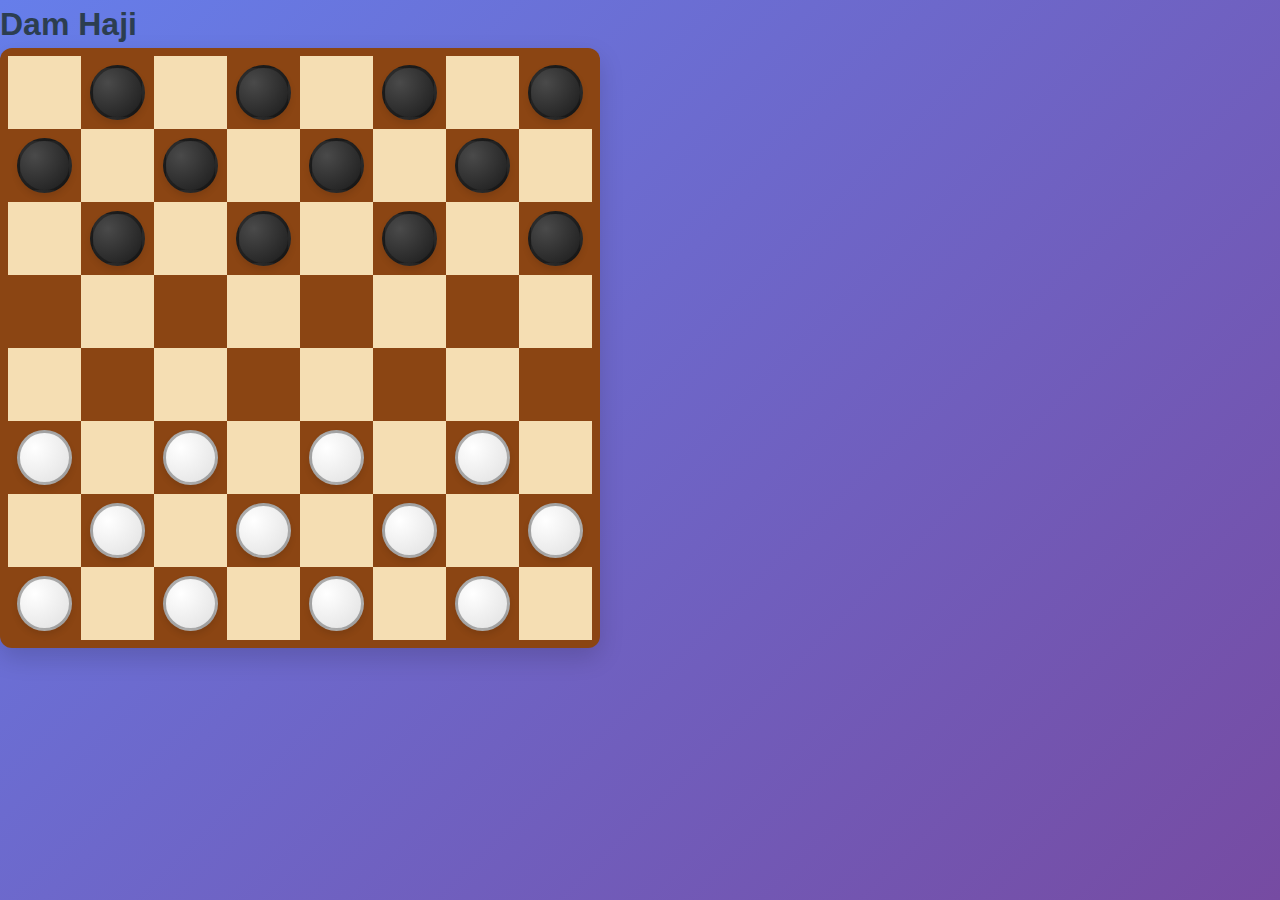
<file: index.html>
<!DOCTYPE html>
<html>
<head>
  <title>Dam Haji</title>
  <link rel="stylesheet" href="style.css">
  <meta name="viewport" content="width=device-width, initial-scale=1.0">
  <link rel="icon" href="favicon.ico">
  <link rel="manifest" href="manifest.json">
</head>
<body>
  <h1>Dam Haji</h1>
  <div id="current-player"></div>
  <div id="game-board"></div>
  <script src="script.js"></script>
</body>
</html>
</file>
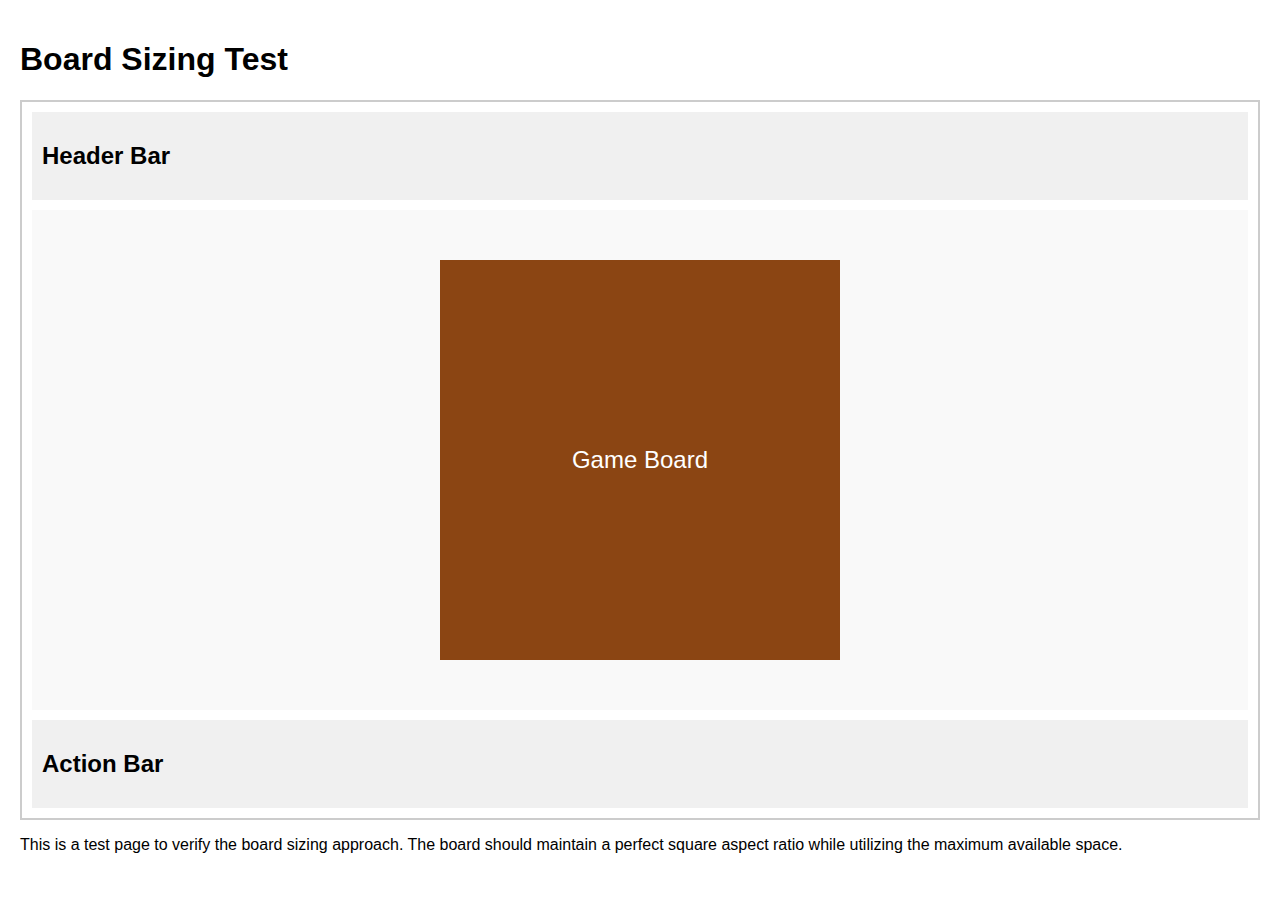
<file: docs/board-sizing-test.html>
<!DOCTYPE html>
<html>
<head>
  <title>Board Sizing Test</title>
  <meta name="viewport" content="width=device-width, initial-scale=1.0">
  <style>
    body {
      margin: 0;
      padding: 20px;
      font-family: Arial, sans-serif;
    }
    
    .test-container {
      width: 100%;
      height: 80vh;
      border: 2px solid #ccc;
      display: flex;
      flex-direction: column;
      padding: 10px;
      box-sizing: border-box;
    }
    
    .header {
      background: #f0f0f0;
      padding: 10px;
      margin-bottom: 10px;
    }
    
    .content {
      flex: 1;
      display: flex;
      justify-content: center;
      align-items: center;
      background: #f9f9f9;
    }
    
    .game-board {
      width: 400px;
      height: 400px;
      max-width: 100%;
      max-height: 100%;
      min-width: 300px;
      min-height: 300px;
      background: #8B4513;
      display: flex;
      justify-content: center;
      align-items: center;
      color: white;
      font-size: 24px;
      aspect-ratio: 1 / 1;
    }
    
    .footer {
      background: #f0f0f0;
      padding: 10px;
      margin-top: 10px;
    }
  </style>
</head>
<body>
  <h1>Board Sizing Test</h1>
  
  <div class="test-container">
    <div class="header">
      <h2>Header Bar</h2>
    </div>
    
    <div class="content">
      <div class="game-board">
        Game Board
      </div>
    </div>
    
    <div class="footer">
      <h2>Action Bar</h2>
    </div>
  </div>
  
  <p>This is a test page to verify the board sizing approach. The board should maintain a perfect square aspect ratio while utilizing the maximum available space.</p>
</body>
</html>
</file>
<file: style.css>
/* =============================================
   DAM HAJI - COMPLETE UI OVERHAUL V2
   Modern, Clean, Mobile-First Design
   ============================================= */

/* Reset and Variables */
:root {
  --primary-color: #8B4513;
  --primary-light: #A0522D;
  --primary-dark: #5D2A00;
  --secondary-color: #2C3E50;
  --accent-color: #3498DB;
  --success-color: #27AE60;
  --danger-color: #E74C3C;
  --warning-color: #F39C12;
  
  --bg-primary: #FFFFFF;
  --bg-secondary: #F8F9FA;
  --bg-tertiary: #E9ECEF;
  --text-primary: #2C3E50;
  --text-secondary: #6C757D;
  --text-muted: #ADB5BD;
  
  --border-color: #DEE2E6;
  --shadow-sm: 0 1px 3px rgba(0,0,0,0.1);
  --shadow-md: 0 4px 6px rgba(0,0,0,0.1);
  --shadow-lg: 0 10px 25px rgba(0,0,0,0.15);
  
  --radius-sm: 4px;
  --radius-md: 8px;
  --radius-lg: 12px;
  
  --transition: all 0.2s ease;
  --z-overlay: 1000;
  --z-panel: 1001;
  --z-modal: 1002;
}

* {
  margin: 0;
  padding: 0;
  box-sizing: border-box;
}

body {
  font-family: -apple-system, BlinkMacSystemFont, "Segoe UI", Roboto, "Helvetica Neue", Arial, sans-serif;
  line-height: 1.5;
  color: var(--text-primary);
  background: linear-gradient(135deg, #667eea 0%, #764ba2 100%);
  height: 100vh;
  overflow: hidden;
}

/* Main App Layout */
#app {
  display: flex;
  flex-direction: column;
  height: 100vh;
  background: var(--bg-primary);
  border-radius: var(--radius-lg);
  margin: 8px;
  box-shadow: var(--shadow-lg);
  overflow: hidden;
}

/* Top Navigation */
#top-nav {
  display: flex;
  justify-content: space-between;
  align-items: center;
  padding: 12px 20px;
  background: linear-gradient(135deg, var(--primary-color), var(--primary-light));
  color: white;
  box-shadow: var(--shadow-md);
  z-index: 10;
}

.nav-section {
  display: flex;
  align-items: center;
  gap: 16px;
}

#top-nav h1 {
  font-size: 1.5rem;
  font-weight: 700;
  margin: 0;
}

/* Player Indicator */
.player-indicator {
  display: flex;
  align-items: center;
  gap: 8px;
  padding: 6px 12px;
  border-radius: var(--radius-md);
  background: rgba(255,255,255,0.1);
  backdrop-filter: blur(10px);
  transition: var(--transition);
}

.player-avatar {
  width: 20px;
  height: 20px;
  border-radius: 50%;
  border: 2px solid currentColor;
  transition: var(--transition);
}

.player-indicator.black-turn .player-avatar {
  background: #2C3E50;
}

.player-indicator.white-turn .player-avatar {
  background: #ECF0F1;
}

#current-player-text {
  font-weight: 600;
  font-size: 0.9rem;
}

/* Score Display */
.score-display {
  display: flex;
  gap: 20px;
}

.score-item {
  display: flex;
  align-items: center;
  gap: 6px;
  font-weight: 600;
}

.score-icon {
  font-size: 1.2rem;
}

/* Top Controls */
.top-controls {
  display: flex;
  gap: 8px;
}

.icon-btn {
  width: 40px;
  height: 40px;
  border: none;
  border-radius: var(--radius-md);
  background: rgba(255,255,255,0.1);
  color: white;
  cursor: pointer;
  display: flex;
  align-items: center;
  justify-content: center;
  transition: var(--transition);
  backdrop-filter: blur(10px);
}

.icon-btn:hover {
  background: rgba(255,255,255,0.2);
  transform: translateY(-1px);
}

.icon-btn span {
  font-size: 1.1rem;
}

/* Main Game Area */
#game-area {
  flex: 1;
  display: flex;
  background: var(--bg-secondary);
  overflow: hidden;
}

/* Board Container */
#board-container {
  flex: 1;
  display: flex;
  justify-content: center;
  align-items: center;
  padding: 20px;
}

#game-board {
  width: min(70vh, 70vw);
  height: min(70vh, 70vw);
  max-width: 600px;
  max-height: 600px;
  min-width: 300px;
  min-height: 300px;
  display: flex;
  flex-direction: column;
  border-radius: var(--radius-lg);
  overflow: hidden;
  box-shadow: var(--shadow-lg);
  background: var(--primary-color);
  padding: 8px;
}

/* Board Styles */
.board-row {
  display: flex;
  flex: 1;
}

.board-cell {
  flex: 1;
  display: flex;
  justify-content: center;
  align-items: center;
  position: relative;
  cursor: pointer;
  transition: var(--transition);
}

.light {
  background: #F5DEB3;
}

.dark {
  background: #8B4513;
}

.board-cell:hover {
  filter: brightness(1.1);
}

/* Game Pieces */
.piece {
  width: 75%;
  height: 75%;
  border-radius: 50%;
  border: 3px solid rgba(0,0,0,0.3);
  transition: all 0.3s cubic-bezier(0.4, 0, 0.2, 1);
  cursor: pointer;
  position: relative;
  box-shadow: var(--shadow-md);
}

.piece.black {
  background: radial-gradient(circle at 30% 30%, #4A4A4A, #1A1A1A);
}

.piece.white {
  background: radial-gradient(circle at 30% 30%, #FFFFFF, #E0E0E0);
}

.piece:hover {
  transform: scale(1.05);
  box-shadow: var(--shadow-lg);
}

.piece.haji {
  border: 3px solid #FFD700;
  box-shadow: 0 0 0 2px var(--primary-color), 0 0 15px rgba(255,215,0,0.5);
}

.piece.haji::after {
  content: '★';
  position: absolute;
  top: 50%;
  left: 50%;
  transform: translate(-50%, -50%);
  color: #FFD700;
  font-size: 1.2em;
  font-weight: bold;
  text-shadow: 0 0 8px rgba(255,215,0,0.8);
}

/* Game State Highlights */
.selected {
  background: rgba(255,255,0,0.3) !important;
  box-shadow: inset 0 0 20px rgba(255,255,0,0.5);
}

.available-move {
  background: rgba(0,255,0,0.2) !important;
  position: relative;
}

.available-move::after {
  content: '●';
  position: absolute;
  top: 50%;
  left: 50%;
  transform: translate(-50%, -50%);
  color: #27AE60;
  font-size: 1.5em;
  animation: pulse 1s infinite;
}

.capture-move {
  background: rgba(255,0,0,0.3) !important;
  position: relative;
}

.capture-move::after {
  content: '⚔';
  position: absolute;
  top: 50%;
  left: 50%;
  transform: translate(-50%, -50%);
  color: #E74C3C;
  font-size: 1.5em;
  animation: pulse 1s infinite;
}

@keyframes pulse {
  0%, 100% { opacity: 1; }
  50% { opacity: 0.5; }
}

/* Info Panel */
#info-panel {
  width: 320px;
  background: var(--bg-primary);
  border-left: 1px solid var(--border-color);
  display: flex;
  flex-direction: column;
  transition: var(--transition);
  box-shadow: var(--shadow-md);
}

#info-panel.collapsed {
  width: 60px;
}

#info-panel.collapsed .panel-header h3 {
  display: none;
}

.panel-header {
  display: flex;
  justify-content: space-between;
  align-items: center;
  padding: 16px;
  background: var(--bg-tertiary);
  border-bottom: 1px solid var(--border-color);
}

.panel-header h3 {
  font-size: 1.1rem;
  font-weight: 600;
  color: var(--text-primary);
}

.collapse-btn {
  width: 32px;
  height: 32px;
  border: none;
  border-radius: var(--radius-sm);
  background: var(--bg-primary);
  color: var(--text-secondary);
  cursor: pointer;
  display: flex;
  align-items: center;
  justify-content: center;
  transition: var(--transition);
}

.collapse-btn:hover {
  background: var(--primary-color);
  color: white;
}

#info-panel.collapsed .collapse-btn {
  transform: rotate(180deg);
}

.panel-content {
  flex: 1;
  overflow-y: auto;
  padding: 16px;
}

#info-panel.collapsed .panel-content {
  display: none;
}

/* Info Sections */
.info-section {
  margin-bottom: 24px;
}

.info-section h4 {
  font-size: 0.9rem;
  font-weight: 600;
  color: var(--text-secondary);
  text-transform: uppercase;
  letter-spacing: 0.5px;
  margin-bottom: 12px;
}

/* Statistics Grid */
.stats-grid {
  display: grid;
  grid-template-columns: 1fr;
  gap: 8px;
}

.stat {
  display: flex;
  justify-content: space-between;
  align-items: center;
  padding: 8px 12px;
  background: var(--bg-secondary);
  border-radius: var(--radius-sm);
  border-left: 3px solid var(--primary-color);
}

.stat-label {
  font-size: 0.85rem;
  color: var(--text-secondary);
}

.stat-value {
  font-weight: 700;
  color: var(--primary-color);
}

/* AI Display */
.ai-display {
  display: flex;
  flex-direction: column;
  gap: 12px;
}

.ai-toggle-container {
  display: flex;
  align-items: center;
  gap: 12px;
}

/* Switch Toggle */
.switch {
  position: relative;
  width: 50px;
  height: 24px;
}

.switch input {
  opacity: 0;
  width: 0;
  height: 0;
}

.slider {
  position: absolute;
  cursor: pointer;
  top: 0;
  left: 0;
  right: 0;
  bottom: 0;
  background-color: var(--border-color);
  transition: var(--transition);
  border-radius: 24px;
}

.slider:before {
  position: absolute;
  content: "";
  height: 18px;
  width: 18px;
  left: 3px;
  bottom: 3px;
  background-color: white;
  transition: var(--transition);
  border-radius: 50%;
}

input:checked + .slider {
  background-color: var(--success-color);
}

input:checked + .slider:before {
  transform: translateX(26px);
}

#ai-status-text {
  font-weight: 600;
  color: var(--text-primary);
}

/* Difficulty Selector */
.difficulty-selector {
  display: flex;
  gap: 4px;
}

.diff-btn {
  flex: 1;
  padding: 6px 8px;
  border: 1px solid var(--border-color);
  background: var(--bg-primary);
  color: var(--text-secondary);
  border-radius: var(--radius-sm);
  cursor: pointer;
  transition: var(--transition);
  font-size: 0.8rem;
}

.diff-btn:hover {
  background: var(--bg-secondary);
}

.diff-btn.active {
  background: var(--primary-color);
  color: white;
  border-color: var(--primary-color);
}

/* Recent Moves */
#recent-moves {
  max-height: 150px;
  overflow-y: auto;
}

.move-item {
  display: flex;
  align-items: center;
  gap: 8px;
  padding: 6px 8px;
  border-radius: var(--radius-sm);
  transition: var(--transition);
}

.move-item:hover {
  background: var(--bg-secondary);
}

.move-num {
  font-weight: 700;
  color: var(--text-secondary);
  min-width: 24px;
  font-size: 0.8rem;
}

.move-desc {
  font-size: 0.85rem;
  color: var(--text-primary);
}

.no-moves {
  padding: 12px 8px;
  text-align: center;
  color: var(--text-secondary);
  font-size: 0.85rem;
  font-style: italic;
}

/* Bottom Action Bar */
#action-bar {
  display: flex;
  justify-content: space-between;
  align-items: center;
  padding: 12px 20px;
  background: var(--bg-primary);
  border-top: 1px solid var(--border-color);
  box-shadow: 0 -2px 4px rgba(0,0,0,0.05);
}

.action-group {
  display: flex;
  gap: 8px;
}

.action-btn {
  display: flex;
  align-items: center;
  gap: 6px;
  padding: 8px 16px;
  border: 1px solid var(--border-color);
  background: var(--bg-primary);
  color: var(--text-primary);
  border-radius: var(--radius-md);
  cursor: pointer;
  transition: var(--transition);
  font-size: 0.85rem;
  font-weight: 500;
}

.action-btn:hover {
  background: var(--bg-secondary);
  border-color: var(--primary-color);
  transform: translateY(-1px);
}

.action-btn.danger {
  color: var(--danger-color);
  border-color: var(--danger-color);
}

.action-btn.danger:hover {
  background: var(--danger-color);
  color: white;
}

.btn-icon {
  font-size: 1rem;
}

.btn-text {
  font-weight: 600;
}

/* Slide Panels */
.slide-panel {
  position: fixed;
  top: 0;
  right: -400px;
  width: 400px;
  height: 100vh;
  background: var(--bg-primary);
  box-shadow: var(--shadow-lg);
  z-index: var(--z-panel);
  transition: right 0.3s ease;
  display: flex;
  flex-direction: column;
}

.slide-panel.active {
  right: 0;
}

.slide-header {
  display: flex;
  justify-content: space-between;
  align-items: center;
  padding: 20px;
  background: linear-gradient(135deg, #8B4513, #A0522D);
  color: white;
  border-bottom: 2px solid rgba(255, 255, 255, 0.3);
  box-shadow: 0 2px 10px rgba(0, 0, 0, 0.1);
}

.slide-header h3 {
  margin: 0;
  font-size: 1.2rem;
  font-weight: 600;
}

.close-btn {
  width: 32px;
  height: 32px;
  border: none;
  border-radius: var(--radius-sm);
  background: rgba(255,255,255,0.1);
  color: white;
  cursor: pointer;
  display: flex;
  align-items: center;
  justify-content: center;
  font-size: 1.2rem;
  transition: var(--transition);
}

.close-btn:hover {
  background: rgba(255,255,255,0.2);
}

.slide-content {
  flex: 1;
  overflow-y: auto;
  padding: 20px;
}

/* Menu Items */
.menu-section {
  margin-bottom: 24px;
}

.menu-section h4 {
  font-size: 0.9rem;
  font-weight: 600;
  color: var(--text-secondary);
  text-transform: uppercase;
  letter-spacing: 0.5px;
  margin-bottom: 12px;
}

.menu-item {
  display: block;
  width: 100%;
  padding: 12px 16px;
  border: 1px solid rgba(139, 69, 19, 0.2);
  background: rgba(139, 69, 19, 0.05);
  color: #444;
  text-align: left;
  border-radius: 8px;
  cursor: pointer;
  transition: all 0.2s ease;
  margin-bottom: 8px;
  font-size: 0.9rem;
  font-weight: 500;
}

.menu-item:hover {
  background: #8B4513;
  color: white;
  transform: translateX(4px);
  border-color: #8B4513;
}

/* Settings */
.settings-section {
  margin-bottom: 24px;
}

.settings-section h4 {
  font-size: 0.9rem;
  font-weight: 600;
  color: var(--text-secondary);
  text-transform: uppercase;
  letter-spacing: 0.5px;
  margin-bottom: 12px;
}

.setting-item {
  display: flex;
  justify-content: space-between;
  align-items: center;
  padding: 12px 0;
  border-bottom: 1px solid var(--border-color);
}

.setting-item label {
  font-size: 0.9rem;
  color: var(--text-primary);
  font-weight: 500;
}

.setting-item select {
  padding: 6px 8px;
  border: 1px solid var(--border-color);
  border-radius: var(--radius-sm);
  background: var(--bg-primary);
  color: var(--text-primary);
  font-size: 0.85rem;
}

/* Overlay */
#overlay {
  position: fixed;
  top: 0;
  left: 0;
  width: 100%;
  height: 100%;
  background: rgba(0,0,0,0.6);
  backdrop-filter: blur(3px);
  z-index: var(--z-overlay);
  opacity: 0;
  transition: opacity 0.3s ease;
  pointer-events: none;
}

#overlay.active {
  opacity: 1;
  pointer-events: all;
}

/* Utility Classes */
.hidden {
  display: none !important;
}

/* Hide mobile elements on desktop */
.mobile-only {
  display: none;
}

/* Responsive Design */
@media (max-width: 1024px) {
  #info-panel {
    width: 280px;
  }
  
  #info-panel.collapsed {
    width: 50px;
  }
}

@media (max-width: 768px) {
  #app {
    margin: 4px;
    border-radius: var(--radius-md);
  }
  
  #top-nav {
    padding: 8px 12px;
  }
  
  #top-nav h1 {
    font-size: 1.2rem;
  }
  
  .nav-section {
    gap: 8px;
  }
  
  .score-display {
    gap: 12px;
  }
  
  .icon-btn {
    width: 36px;
    height: 36px;
  }
  
  #info-panel {
    display: none; /* Hide desktop info panel on mobile */
  }
  
  /* Mobile-only controls */
  .mobile-only {
    display: block !important;
  }
  
  /* Mobile AI Controls */
  #mobile-ai-controls {
    background: var(--bg-secondary);
    border-radius: var(--radius-md);
    padding: 12px;
    margin: 8px 12px;
    box-shadow: var(--shadow-sm);
  }
  
  .mobile-ai-section {
    display: flex;
    flex-direction: column;
    gap: 10px;
  }
  
  .mobile-ai-toggle {
    display: flex;
    align-items: center;
    gap: 10px;
    justify-content: center;
  }
  
  .mobile-switch {
    transform: scale(0.8);
  }
  
  #mobile-ai-status-text {
    font-weight: 600;
    color: var(--text-primary);
  }
  
  .mobile-difficulty-selector {
    display: flex;
    gap: 6px;
    justify-content: center;
  }
  
  .mobile-diff-btn {
    flex: 1;
    padding: 8px 12px;
    border: 1px solid var(--border-color);
    background: var(--bg-primary);
    color: var(--text-primary);
    border-radius: var(--radius-sm);
    cursor: pointer;
    transition: var(--transition);
    font-size: 0.85rem;
    font-weight: 500;
  }
  
  .mobile-diff-btn.active {
    background: var(--primary-color);
    color: white;
    border-color: var(--primary-color);
  }
  
  .mobile-diff-btn:hover:not(.active) {
    background: var(--bg-secondary);
    border-color: var(--primary-color);
  }
  
  /* Mobile Game Info */
  #mobile-game-info {
    margin: 8px 12px;
    background: var(--bg-secondary);
    border-radius: var(--radius-md);
    padding: 12px;
    box-shadow: var(--shadow-sm);
  }
  
  .mobile-stats {
    display: flex;
    justify-content: space-around;
    margin-bottom: 12px;
    padding-bottom: 8px;
    border-bottom: 1px solid var(--border-color);
  }
  
  .mobile-stat {
    display: flex;
    flex-direction: column;
    align-items: center;
    gap: 2px;
  }
  
  .mobile-stat-label {
    font-size: 0.75rem;
    color: var(--text-secondary);
    font-weight: 500;
  }
  
  .mobile-stat-value {
    font-size: 1.1rem;
    font-weight: 700;
    color: var(--text-primary);
  }
  
  .mobile-recent-moves h4 {
    font-size: 0.9rem;
    margin: 0 0 8px 0;
    color: var(--text-primary);
  }
  
  #mobile-moves-list {
    max-height: 80px;
    overflow-y: auto;
    font-size: 0.8rem;
  }
  
  #mobile-moves-list .move-item {
    padding: 2px 0;
    font-size: 0.75rem;
  }
  
  #board-container {
    padding: 12px;
  }
  
  #game-board {
    width: min(80vh, 90vw);
    height: min(80vh, 90vw);
  }
  
  #action-bar {
    padding: 8px 12px;
    flex-wrap: wrap;
    gap: 8px;
  }
  
  .action-group {
    gap: 4px;
  }
  
  .action-btn {
    padding: 6px 12px;
    font-size: 0.8rem;
  }
  
  .btn-text {
    display: none;
  }
  
  .slide-panel {
    width: 100%;
    max-width: 350px;
  }
}

@media (max-width: 480px) {
  .score-display {
    flex-direction: column;
    gap: 4px;
  }
  
  .player-indicator {
    padding: 4px 8px;
  }
  
  #current-player-text {
    font-size: 0.8rem;
  }
  
  .action-group {
    flex-direction: column;
    width: 100%;
  }
  
  .action-btn {
    justify-content: center;
  }
}

/* ===== SLIDE PANELS ===== */
.slide-panel {
  position: fixed;
  top: 0;
  right: -400px;
  width: 400px;
  height: 100vh;
  background: rgba(255, 255, 255, 0.98);
  backdrop-filter: blur(10px);
  border-left: 2px solid #8B4513;
  box-shadow: -5px 0 20px rgba(0, 0, 0, 0.3);
  z-index: 1004;
  transition: right 0.3s ease;
  overflow-y: auto;
}

.slide-panel.slide-in {
  right: 0;
}

.slide-panel.slide-out {
  right: -400px;
}

.slide-header {
  padding: 1.5rem;
  background: var(--primary-color);
  color: white;
  display: flex;
  justify-content: space-between;
  align-items: center;
  position: sticky;
  top: 0;
  z-index: 1;
}

.slide-header h3 {
  margin: 0;
  font-size: 1.2rem;
}

.close-btn {
  background: none;
  border: none;
  color: white;
  font-size: 1.5rem;
  cursor: pointer;
  padding: 0.25rem;
  border-radius: 4px;
  transition: background 0.2s ease;
}

.close-btn:hover {
  background: rgba(255, 255, 255, 0.2);
}

.slide-content {
  padding: 1.5rem;
}

/* ===== MENU PANEL ===== */
.menu-section {
  margin-bottom: 2rem;
}

.menu-section h4 {
  color: var(--text-primary);
  margin-bottom: 1rem;
  font-size: 1rem;
  font-weight: 600;
  text-transform: uppercase;
  letter-spacing: 0.5px;
}

.menu-item {
  display: block;
  width: 100%;
  padding: 1rem;
  margin-bottom: 0.5rem;
  background: white;
  border: 1px solid var(--border-color);
  border-radius: 8px;
  cursor: pointer;
  transition: all 0.2s ease;
  text-align: left;
  font-size: 0.95rem;
}

.menu-item:hover {
  background: var(--hover-bg);
  border-color: var(--primary-color);
  transform: translateY(-1px);
}

/* ===== HISTORY PANEL ===== */
.history-controls {
  margin-bottom: 1.5rem;
}

.history-toolbar {
  display: flex;
  gap: 0.5rem;
  align-items: center;
  padding-bottom: 1rem;
  border-bottom: 1px solid var(--border-color);
  margin-bottom: 1rem;
}

.history-nav-btn, .history-action-btn {
  padding: 0.5rem;
  background: white;
  border: 1px solid var(--border-color);
  border-radius: 6px;
  cursor: pointer;
  transition: all 0.2s ease;
  font-size: 0.9rem;
}

.history-nav-btn:hover, .history-action-btn:hover {
  background: var(--hover-bg);
  border-color: var(--primary-color);
}

.history-divider {
  width: 1px;
  height: 24px;
  background: var(--border-color);
  margin: 0 0.5rem;
}

.history-info {
  display: flex;
  justify-content: space-between;
  font-size: 0.85rem;
  color: var(--text-secondary);
}

.history-moves-list {
  max-height: 60vh;
  overflow-y: auto;
}

.move-group {
  display: flex;
  align-items: center;
  margin-bottom: 0.5rem;
  padding: 0.5rem;
  border-radius: 6px;
  transition: background 0.2s ease;
}

.move-group:hover {
  background: var(--hover-bg);
}

.move-number {
  font-weight: 600;
  color: var(--text-secondary);
  min-width: 2rem;
  font-size: 0.9rem;
}

.move-pair {
  display: flex;
  gap: 1rem;
  flex: 1;
}

.move-entry {
  padding: 0.25rem 0.5rem;
  border-radius: 4px;
  cursor: pointer;
  transition: all 0.2s ease;
  font-family: 'Monaco', 'Menlo', monospace;
  font-size: 0.9rem;
  min-width: 4rem;
}

.move-entry.black {
  background: #f5f5f5;
  color: #333;
}

.move-entry.white {
  background: #333;
  color: white;
}

.move-entry.current {
  box-shadow: 0 0 0 2px var(--primary-color);
  font-weight: 600;
}

.move-entry.empty {
  opacity: 0.3;
  cursor: default;
}

.no-history {
  text-align: center;
  color: var(--text-secondary);
  padding: 2rem;
  font-style: italic;
}

.history-entry {
  display: flex;
  align-items: center;
  padding: 0.5rem;
  border-radius: 6px;
  margin-bottom: 0.25rem;
  cursor: pointer;
  transition: background 0.2s ease;
}

.history-entry:hover {
  background: var(--hover-bg);
}

.history-entry .move-number {
  min-width: 2.5rem;
  font-weight: 600;
}

.history-entry .move-notation {
  flex: 1;
  font-family: 'Monaco', 'Menlo', monospace;
}

.history-entry .move-timestamp {
  font-size: 0.8rem;
  color: var(--text-secondary);
}

/* ===== SETTINGS PANEL ===== */
.settings-section {
  margin-bottom: 2rem;
}

.settings-section h4 {
  color: var(--text-primary);
  margin-bottom: 1rem;
  font-size: 1rem;
  font-weight: 600;
  text-transform: uppercase;
  letter-spacing: 0.5px;
}

.setting-item {
  display: flex;
  justify-content: space-between;
  align-items: center;
  padding: 1rem;
  background: white;
  border: 1px solid var(--border-color);
  border-radius: 8px;
  margin-bottom: 0.75rem;
}

.setting-item label {
  font-weight: 500;
  color: var(--text-primary);
}

.setting-item select {
  padding: 0.5rem;
  border: 1px solid var(--border-color);
  border-radius: 4px;
  background: white;
  font-size: 0.9rem;
}

/* ===== BOARD SIZE CLASSES ===== */
.board-small {
  --board-size: 320px;
}

.board-medium {
  --board-size: 400px;
}

.board-large {
  --board-size: 480px;
}

/* ===== COORDINATE DISPLAY ===== */
.show-coordinates {
  position: relative;
}

.coordinate-label {
  font-size: 12px;
  color: #666;
  font-weight: 500;
  user-select: none;
  pointer-events: none;
}

/* ===== SAVE/LOAD MODAL ===== */
#save-load-tabs .tab-btn {
  flex: 1;
  padding: 12px;
  border: none;
  background: none;
  cursor: pointer;
  font-size: 16px;
  font-weight: bold;
  color: #666 !important;
  border-bottom: none !important;
  transition: all 0.2s ease;
}

#save-load-tabs .tab-btn.active {
  color: #8B4513 !important;
  border-bottom: 3px solid #8B4513 !important;
}

.tab-content {
  display: none;
}

.tab-content.active {
  display: block;
}

.save-slot, .load-slot {
  display: flex;
  justify-content: space-between;
  align-items: center;
  padding: 12px;
  margin: 8px 0;
  border: 2px solid #ddd;
  border-radius: 4px;
  transition: all 0.2s ease;
}

.save-slot:hover, .load-slot:hover {
  border-color: #8B4513;
  background: #f9f9f9;
}

.save-slot.empty, .load-slot.empty {
  opacity: 0.5;
  font-style: italic;
}

.slot-info {
  flex: 1;
}

.slot-actions {
  display: flex;
  gap: 8px;
}

.slot-actions button {
  padding: 4px 8px;
  border: 1px solid #8B4513;
  background: white;
  color: #8B4513;
  border-radius: 4px;
  cursor: pointer;
  font-size: 12px;
  transition: all 0.2s ease;
}

.slot-actions button:hover {
  background: #8B4513;
  color: white;
}

/* ===== OVERLAY ===== */
#overlay {
  position: fixed;
  top: 0;
  left: 0;
  width: 100%;
  height: 100%;
  background: rgba(0, 0, 0, 0.5);
  z-index: 1003;
  opacity: 0;
  transition: opacity 0.3s ease;
}

#overlay:not(.hidden) {
  opacity: 1;
}

/* ===== MOBILE RESPONSIVENESS FOR PANELS ===== */
@media (max-width: 768px) {
  .slide-panel {
    width: 100%;
    right: -100%;
  }
  
  .slide-panel.slide-in {
    right: 0;
  }
  
  .slide-content {
  padding: 1.5rem;
  background: rgba(255, 255, 255, 0.95);
}
  
  .menu-item {
    padding: 0.75rem;
  }
}

/* ===== ANIMATION DISABLE CLASS ===== */
.no-animations * {
  animation: none !important;
  transition: none !important;
}

/* ===== THEME CLASSES ===== */
.theme-classic {
  /* Default theme - already defined */
}

.theme-modern {
  --primary-color: #6366f1;
  --primary-hover: #5855eb;
  --panel-bg: #f8fafc;
}

.theme-dark {
  --primary-color: #374151;
  --primary-hover: #4b5563;
  --panel-bg: #1f2937;
  --text-primary: #f9fafb;
  --text-secondary: #d1d5db;
  --border-color: #374151;
  --hover-bg: #374151;
}
</file>
